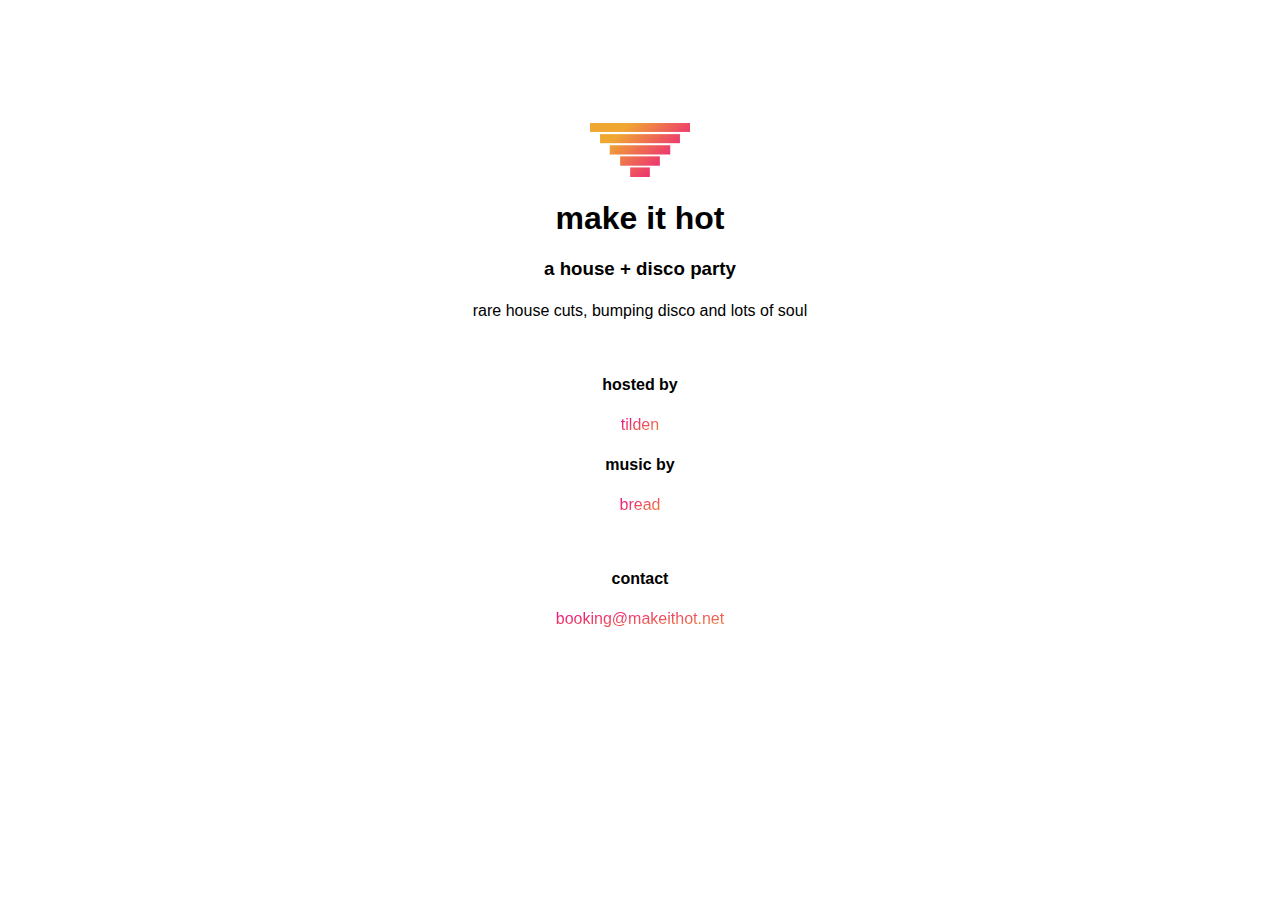
<file: index.html>
<html>
<head>
    <title>Make It Hot</title>
    <link rel="icon" type="image/svg" href="img/logo.svg">
    <link rel="stylesheet" href="style.css">
    <meta name="viewport" content="width=device-width, initial-scale=1"/>
</head>
<body>
<div class="container">
    <div>
        <a href="/"><img class="logo" src="img/logo.svg" alt="make it hot logo"/></a>
        <h1>make it hot</h1>
        <h3>a house + disco party</h3>
        <p>rare house cuts, bumping disco and lots of soul</p>
        <br>

        <p>
            <strong>hosted by</strong>
        </p>
        <p><a href="mailto:tilden@makeithot.net" target="_blank" class="gradient">tilden</a></p>
        <p>
            <strong>music by</strong>
        </p>
        <p><a href="/bread" class="gradient">bread</a></p>

        <br>

        <p>
            <strong>contact</strong>
        </p>
        <p><span class="gradient" id="email-address"></span></p>

    </div>
</div>
<script>
    const email = ["booking", "@", "makeithot", ".", "net"].join("");
    document.getElementById("email-address").innerHTML = "<a target='_blank' href=\"mailto:" + email + "\">" + email + "</a>";
</script>

</body>
</html>
</file>
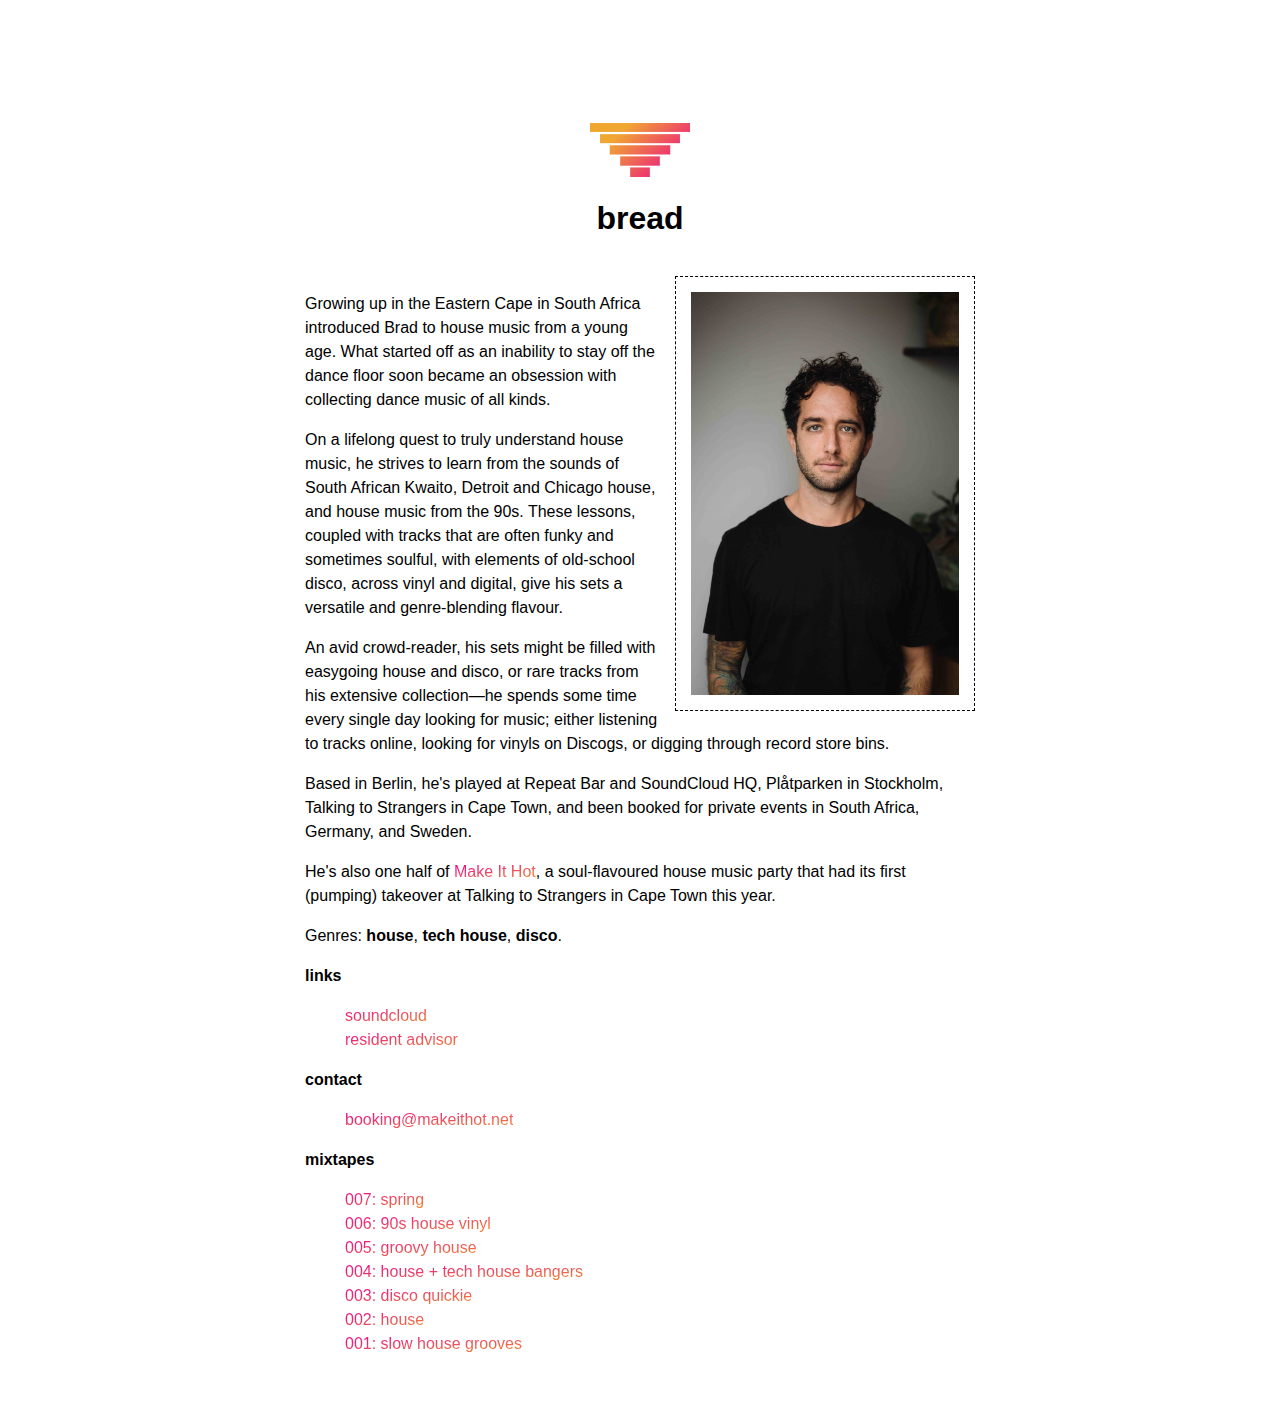
<file: bread.html>
<html>
<head>
    <title>bread press kit</title>
    <link rel="icon" type="image/svg" href="img/logo.svg">
    <meta name="viewport" content="width=device-width, initial-scale=1"/>
    <link rel="stylesheet" href="style.css">
    <meta charset="utf-8">
</head>
<body>
<div class="container">
    <div>
        <a href="/"><img class="logo" src="img/logo.svg" alt="make it hot logo"/></a>
        <h1>bread</h1>
        <br> <img class="press" src="img/press.jpeg" alt="bread press shot">
        <p class="left">Growing up in the Eastern Cape in South Africa introduced Brad to house music from a young age.
            What started off as an inability to stay off the dance floor soon became an obsession with collecting dance
            music of all kinds.</p>
        <p class="left">On a lifelong quest to truly understand house music, he strives to learn from the sounds of
            South African Kwaito, Detroit and Chicago house, and house music from the 90s. These lessons,
            coupled with tracks that are often funky and sometimes soulful, with elements of old-school
            disco, across vinyl and digital, give his sets a versatile and genre-blending flavour.</p>
        <p class="left">An avid crowd-reader, his sets might be filled with easygoing house and disco, or rare tracks
            from his extensive collection—he spends some time every single day looking for music; either listening to
            tracks online, looking for vinyls on Discogs, or digging through record store bins.</p>
        <p class="left">Based in Berlin, he's played at Repeat Bar and SoundCloud HQ, Plåtparken in Stockholm, Talking to Strangers in Cape Town, and been booked for private events in South Africa, Germany, and Sweden.</p>
        <p class="left">He's also one half of <a class="gradient" href="http://makeithot.net">Make It Hot</a>, a
            soul-flavoured house music party that had its first (pumping) takeover at Talking to Strangers in
            Cape Town this year.</p>

        <p class="left">Genres: <strong>house</strong>, <strong>tech house</strong>, <strong>disco</strong>.</p>
        <p class="left">
            <strong>links</strong>
        </p>
        <p class="left">
        <ul class="left">
            <li><a class="gradient" href="https://soundcloud.com/isonka">soundcloud</a></li>
            <li><a class="gradient" href="https://ra.co/dj/isonka">resident advisor</a></li>
        </ul>
        <p class="left">
            <strong>contact</strong>
        </p>
        <ul class="left">
            <li><span class="gradient" id="email-address"></span></li>
        </ul>

        <p class="left">
            <strong>mixtapes</strong>
        </p>
        <ul class="left">
            <li><a class="gradient" href="https://soundcloud.com/isonka/mixtape-007-spring">007: spring</a></li>
            <li><a class="gradient" href="https://soundcloud.com/isonka/mixtape-006-90s-vinyl">006: 90s house vinyl</a>
            </li>
            <li><a class="gradient" href="https://soundcloud.com/isonka/mixtape-005">005: groovy house</a></li>
            <li><a class="gradient" href="https://soundcloud.com/isonka/mixtape-004">004: house + tech house bangers</a>
            </li>
            <li><a class="gradient" href="https://soundcloud.com/isonka/mixtape-003">003: disco quickie</a></li>
            <li><a class="gradient" href="https://soundcloud.com/isonka/mixtape-002">002: house</a></li>
            <li><a class="gradient" href="https://soundcloud.com/isonka/mixtape-001">001: slow house grooves</a></li>
        </ul>
    </div>

</div>
<script>
    const email = ["booking", "@", "makeithot", ".", "net"].join("");
    document.getElementById("email-address").innerHTML = "<a target='_blank' href=\"mailto:" + email + "\">" + email + "</a>";
</script>

</body>
</html>
</file>
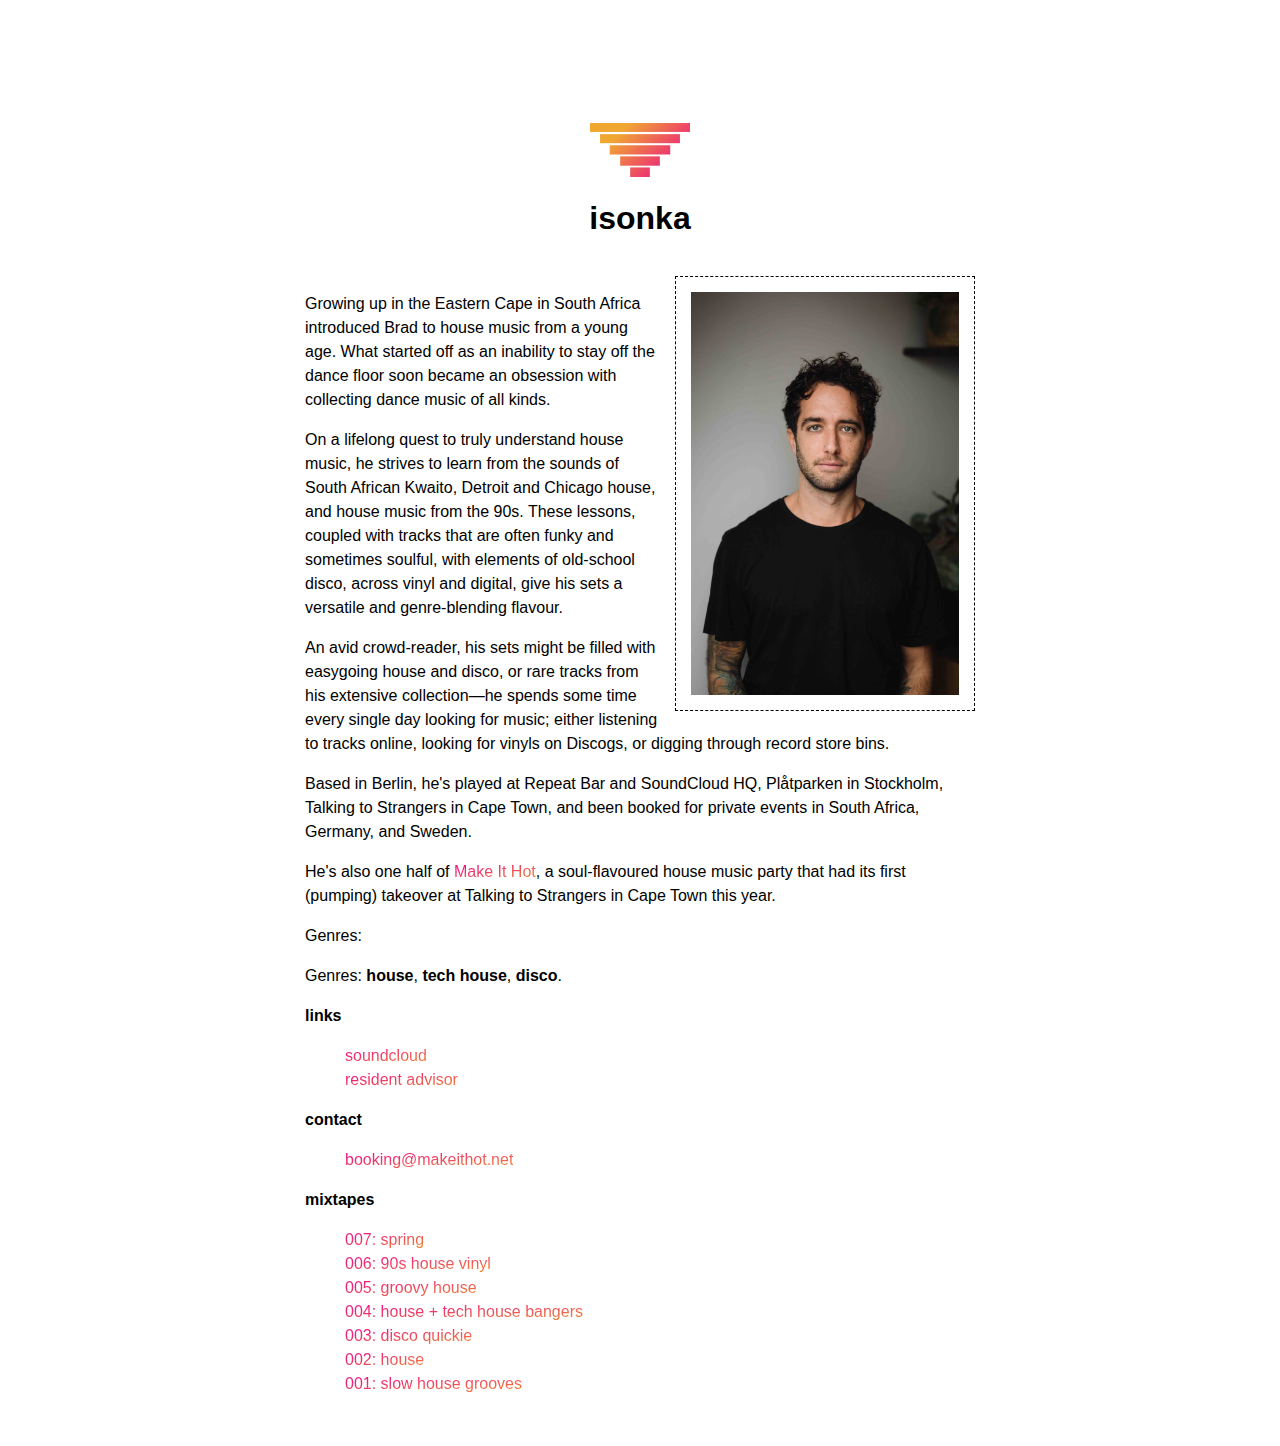
<file: isonka.html>
<html>
<head>
    <title>isonka press kit</title>
    <link rel="icon" type="image/svg" href="img/logo.svg">
    <meta name="viewport" content="width=device-width, initial-scale=1"/>
    <link rel="stylesheet" href="style.css">
    <meta charset="utf-8">
</head>
<body>
<div class="container">
    <div>
        <a href="/">
            <img class="logo" src="img/logo.svg" alt="make it hot logo"/>
        </a>
        <h1>isonka</h1>
        <br>
        <img class="press" src="img/press.jpeg" alt="isonka press shot">
        <p class="left">Growing up in the Eastern Cape in South Africa introduced Brad to house music from a young age. What started off as an inability to stay off the dance floor soon became an obsession with collecting dance music of all kinds.</p>
        <p class="left">On a lifelong quest to truly understand house music, he strives to learn from the sounds of South African Kwaito, Detroit and Chicago house, and house music from the 90s. These lessons, coupled with tracks that are often funky and sometimes soulful, with elements of old-school disco, across vinyl and digital, give his sets a versatile and genre-blending flavour.</p>
        <p class="left">An avid crowd-reader, his sets might be filled with easygoing house and disco, or rare tracks from his extensive collection—he spends some time every single day looking for music; either listening to tracks online, looking for vinyls on Discogs, or digging through record store bins.</p>
        <p class="left">Based in Berlin, he's played at Repeat Bar and SoundCloud HQ, Plåtparken in Stockholm, Talking to Strangers in Cape Town, and been booked for private events in South Africa, Germany, and Sweden.</p>
        <p class="left">He's also one half of <a class="gradient"
                                                 href="http://makeithot.net">Make It Hot</a>, a soul-flavoured house music party that had its first (pumping) takeover at Talking to Strangers in Cape Town this year.
        </p>

        <p class="left">Genres:
        <p class="left">Genres: <strong>house</strong>, <strong>tech house</strong>, <strong>disco</strong>.</p>
        </p>
        <p class="left">
            <strong>links</strong>
        </p>
        <p class="left">
        <ul class="left">
            <li><a class="gradient" href="https://soundcloud.com/isonka">soundcloud</a></li>
            <li><a class="gradient" href="https://ra.co/dj/isonka">resident advisor</a></li>
        </ul>
        <p class="left">
            <strong>contact</strong>
        </p>
        <ul class="left">
            <li><span class="gradient" id="email-address"></span></li>
        </ul>

        <p class="left">
            <strong>mixtapes</strong>
        </p>
        <ul class="left">
            <li><a class="gradient" href="https://soundcloud.com/isonka/mixtape-007-spring">007: spring</a></li>
            <li><a class="gradient" href="https://soundcloud.com/isonka/mixtape-006-90s-vinyl">006: 90s house vinyl</a>
            </li>
            <li><a class="gradient" href="https://soundcloud.com/isonka/mixtape-005">005: groovy house</a></li>
            <li><a class="gradient" href="https://soundcloud.com/isonka/mixtape-004">004: house + tech house bangers</a>
            </li>
            <li><a class="gradient" href="https://soundcloud.com/isonka/mixtape-003">003: disco quickie</a></li>
            <li><a class="gradient" href="https://soundcloud.com/isonka/mixtape-002">002: house</a></li>
            <li><a class="gradient" href="https://soundcloud.com/isonka/mixtape-001">001: slow house grooves</a></li>
        </ul>
    </div>

</div>
<script>
    const email = ["booking", "@", "makeithot", ".", "net"].join("");
    document.getElementById("email-address").innerHTML = "<a target='_blank' href=\"mailto:" + email + "\">" + email + "</a>";
</script>

</body>
</html>
</file>
<file: style.css>
* {
    box-sizing: border-box;
}

body {
    margin: 0;
    font-family: sans-serif;
    padding-bottom: 50px;
}

h1 {
    margin-top: 0;
}

p {
    line-height: 150%;
}

.gradient {
    background: #EC008D;
    background: linear-gradient(to bottom right, #EC008D 0%, #F08B32 100%);
    -webkit-background-clip: text;
    -webkit-text-fill-color: transparent;
}

.logo {
    width: 100px;
    height: 100px;
}

ul {
    margin: 0 auto;
    text-align: left;
    list-style: none;
    line-height: 150%;
    width: 100%;
}

.container {
    max-width: 700px;
    width: 100%;
    margin: 0 auto;
    padding: 100px 15px 0 15px;
    display: flex;
    align-items: center;
    justify-content: center;
    text-align: center;
}

.left {
    text-align: left;
}

.poster {
    max-width: 90%;
    margin: 0 auto;
    width: 500px;
}

.press {
    float: right;
    width: 45%;
    padding: 15px;
    margin: 0 0 15px 15px;
    max-width: 300px;
    border: 1px dashed #000;
}
</file>
